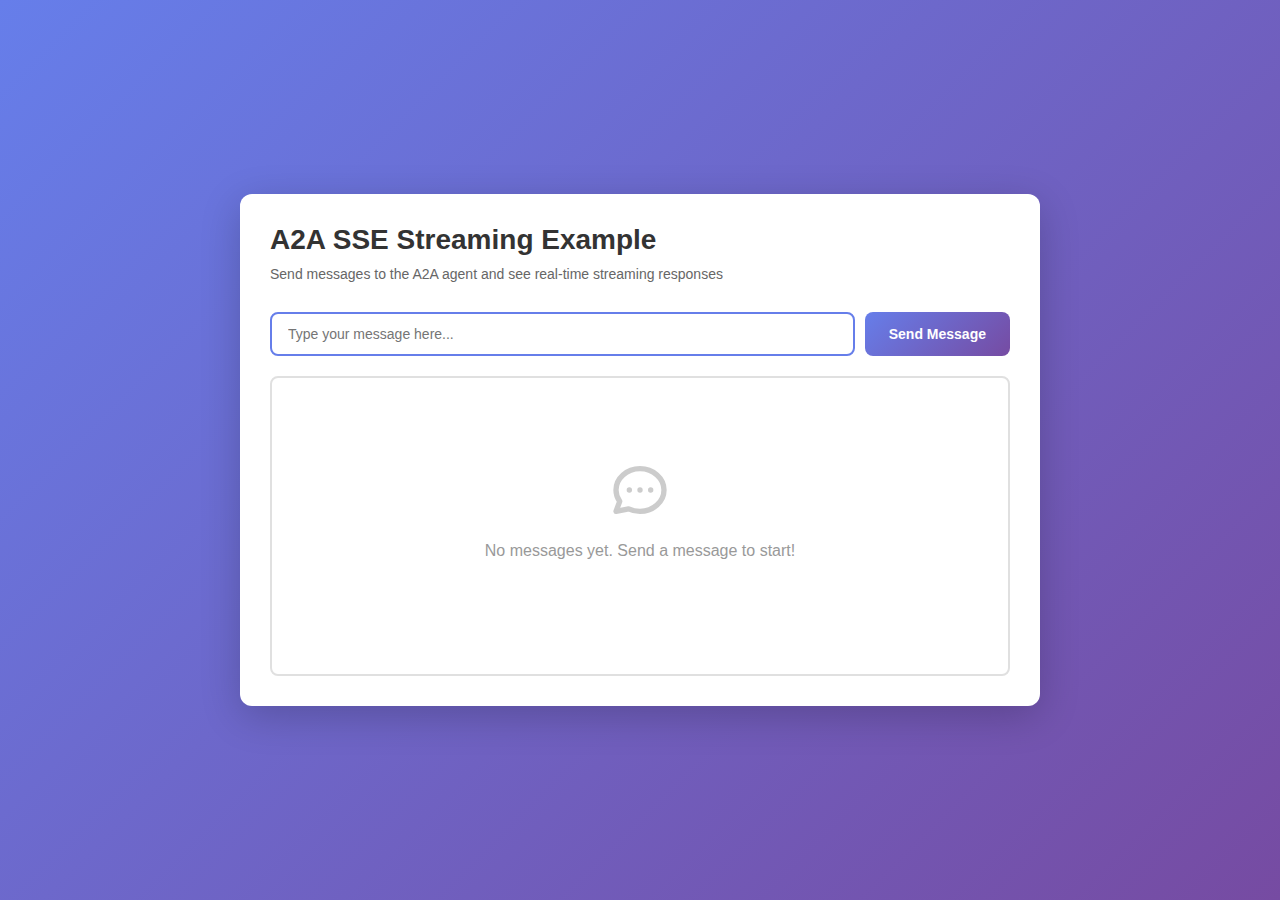
<file: a2a-client/examples/sse_streaming_index.html>
<!DOCTYPE html>
<html lang="en">
<head>
    <meta charset="UTF-8">
    <meta name="viewport" content="width=device-width, initial-scale=1.0">
    <title>A2A SSE Streaming Example</title>
    <style>
        * {
            margin: 0;
            padding: 0;
            box-sizing: border-box;
        }

        body {
            font-family: -apple-system, BlinkMacSystemFont, 'Segoe UI', Roboto, Oxygen, Ubuntu, Cantarell, sans-serif;
            background: linear-gradient(135deg, #667eea 0%, #764ba2 100%);
            min-height: 100vh;
            display: flex;
            align-items: center;
            justify-content: center;
            padding: 20px;
        }

        .container {
            background: white;
            border-radius: 12px;
            box-shadow: 0 10px 40px rgba(0, 0, 0, 0.2);
            max-width: 800px;
            width: 100%;
            padding: 30px;
        }

        h1 {
            color: #333;
            margin-bottom: 10px;
            font-size: 28px;
        }

        .subtitle {
            color: #666;
            margin-bottom: 30px;
            font-size: 14px;
        }

        .input-group {
            display: flex;
            gap: 10px;
            margin-bottom: 20px;
        }

        input[type="text"] {
            flex: 1;
            padding: 12px 16px;
            border: 2px solid #e0e0e0;
            border-radius: 8px;
            font-size: 14px;
            transition: border-color 0.2s;
        }

        input[type="text"]:focus {
            outline: none;
            border-color: #667eea;
        }

        button {
            padding: 12px 24px;
            background: linear-gradient(135deg, #667eea 0%, #764ba2 100%);
            color: white;
            border: none;
            border-radius: 8px;
            font-size: 14px;
            font-weight: 600;
            cursor: pointer;
            transition: transform 0.2s, box-shadow 0.2s;
        }

        button:hover {
            transform: translateY(-2px);
            box-shadow: 0 4px 12px rgba(102, 126, 234, 0.4);
        }

        button:active {
            transform: translateY(0);
        }

        button:disabled {
            opacity: 0.6;
            cursor: not-allowed;
            transform: none;
        }

        .status {
            padding: 12px 16px;
            border-radius: 8px;
            margin-bottom: 20px;
            font-size: 14px;
            display: none;
        }

        .status.info {
            background: #e3f2fd;
            color: #1976d2;
            display: block;
        }

        .status.success {
            background: #e8f5e9;
            color: #388e3c;
            display: block;
        }

        .status.error {
            background: #ffebee;
            color: #d32f2f;
            display: block;
        }

        .messages {
            border: 2px solid #e0e0e0;
            border-radius: 8px;
            padding: 20px;
            min-height: 300px;
            max-height: 500px;
            overflow-y: auto;
        }

        .message {
            padding: 12px;
            margin-bottom: 12px;
            border-radius: 8px;
            animation: slideIn 0.3s ease-out;
        }

        @keyframes slideIn {
            from {
                opacity: 0;
                transform: translateY(-10px);
            }
            to {
                opacity: 1;
                transform: translateY(0);
            }
        }

        .message.user {
            background: #f5f5f5;
            border-left: 4px solid #667eea;
        }

        .message.agent {
            background: #e3f2fd;
            border-left: 4px solid #1976d2;
        }

        .message .role {
            font-weight: 600;
            margin-bottom: 4px;
            text-transform: uppercase;
            font-size: 12px;
            letter-spacing: 0.5px;
        }

        .message.user .role {
            color: #667eea;
        }

        .message.agent .role {
            color: #1976d2;
        }

        .message .content {
            color: #333;
            line-height: 1.5;
        }

        .empty-state {
            text-align: center;
            color: #999;
            padding: 60px 20px;
        }

        .empty-state svg {
            width: 64px;
            height: 64px;
            margin-bottom: 16px;
            opacity: 0.5;
        }
    </style>
</head>
<body>
    <div class="container">
        <h1>A2A SSE Streaming Example</h1>
        <p class="subtitle">Send messages to the A2A agent and see real-time streaming responses</p>

        <div class="input-group">
            <input
                type="text"
                id="messageInput"
                placeholder="Type your message here..."
                onkeypress="if(event.key === 'Enter') sendMessage()"
            >
            <button onclick="sendMessage()" id="sendBtn">Send Message</button>
        </div>

        <div id="status" class="status"></div>

        <div class="messages" id="messages">
            <div class="empty-state">
                <svg fill="none" stroke="currentColor" viewBox="0 0 24 24">
                    <path stroke-linecap="round" stroke-linejoin="round" stroke-width="2" d="M8 12h.01M12 12h.01M16 12h.01M21 12c0 4.418-4.03 8-9 8a9.863 9.863 0 01-4.255-.949L3 20l1.395-3.72C3.512 15.042 3 13.574 3 12c0-4.418 4.03-8 9-8s9 3.582 9 8z"></path>
                </svg>
                <p>No messages yet. Send a message to start!</p>
            </div>
        </div>
    </div>

    <script>
        let currentEventSource = null;
        const messagesContainer = document.getElementById('messages');
        const statusDiv = document.getElementById('status');
        const messageInput = document.getElementById('messageInput');
        const sendBtn = document.getElementById('sendBtn');

        function showStatus(message, type = 'info') {
            statusDiv.textContent = message;
            statusDiv.className = `status ${type}`;
        }

        function clearEmptyState() {
            const emptyState = messagesContainer.querySelector('.empty-state');
            if (emptyState) {
                emptyState.remove();
            }
        }

        function addMessage(role, content) {
            clearEmptyState();
            const messageDiv = document.createElement('div');
            messageDiv.className = `message ${role.toLowerCase()}`;
            messageDiv.innerHTML = `
                <div class="role">${role}</div>
                <div class="content">${content}</div>
            `;
            messagesContainer.appendChild(messageDiv);
            messagesContainer.scrollTop = messagesContainer.scrollHeight;
        }

        async function sendMessage() {
            const text = messageInput.value.trim();
            if (!text) return;

            // Disable input while sending
            messageInput.disabled = true;
            sendBtn.disabled = true;
            showStatus('Sending message...', 'info');

            // Add user message to UI
            addMessage('User', text);
            messageInput.value = '';

            try {
                // Send message to backend
                const response = await fetch('/send', {
                    method: 'POST',
                    headers: { 'Content-Type': 'application/json' },
                    body: JSON.stringify({ text })
                });

                if (!response.ok) {
                    throw new Error('Failed to send message');
                }

                const { task_id } = await response.json();
                showStatus(`Connected to task stream (${task_id})`, 'success');

                // Close existing SSE connection if any
                if (currentEventSource) {
                    currentEventSource.close();
                }

                // Subscribe to task updates via SSE
                currentEventSource = new EventSource(`/stream/${task_id}`);

                currentEventSource.addEventListener('task-update', (event) => {
                    const task = JSON.parse(event.data);
                    if (task.history && task.history.length > 0) {
                        const lastMessage = task.history[task.history.length - 1];
                        if (lastMessage.role !== 'User') {
                            const content = lastMessage.parts
                                .filter(p => p.Text)
                                .map(p => p.Text.text)
                                .join('\n');
                            if (content) {
                                addMessage('Agent', content);
                            }
                        }
                    }
                });

                currentEventSource.addEventListener('task-status', (event) => {
                    const status = JSON.parse(event.data);
                    console.log('Task status:', status.state);
                });

                currentEventSource.onerror = () => {
                    console.log('SSE connection closed');
                    currentEventSource.close();
                    currentEventSource = null;
                };

            } catch (error) {
                showStatus(`Error: ${error.message}`, 'error');
                console.error('Error:', error);
            } finally {
                messageInput.disabled = false;
                sendBtn.disabled = false;
                messageInput.focus();
            }
        }

        // Focus input on load
        messageInput.focus();
    </script>
</body>
</html>
</file>
